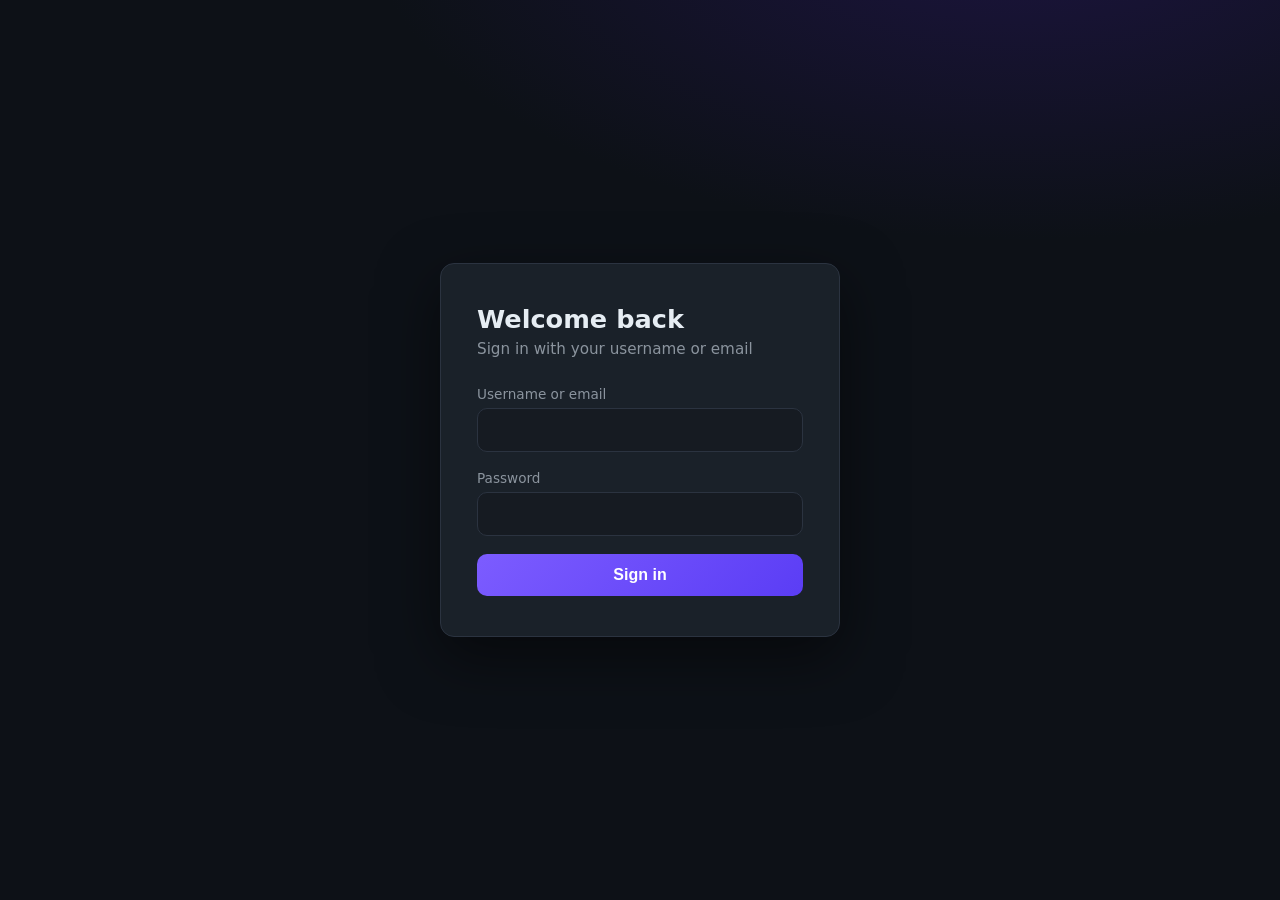
<file: index.html>
<!DOCTYPE html>
<html lang="en">
<head>
  <meta charset="UTF-8" />
  <meta name="viewport" content="width=device-width, initial-scale=1.0" />
  <title>GraphQL Profile</title>
  <link rel="stylesheet" href="css/style.css" />
</head>
<body>

  <!-- ===================== LOGIN VIEW ===================== -->
  <section id="login-view" class="view hidden">
    <div class="login-card">
      <h1 class="login-title">Welcome back</h1>
      <p class="login-subtitle">Sign in with your username or email</p>

      <form id="login-form" novalidate>
        <label class="field">
          <span>Username or email</span>
          <input type="text" id="identifier" autocomplete="username" required />
        </label>

        <label class="field">
          <span>Password</span>
          <input type="password" id="password" autocomplete="current-password" required />
        </label>

        <p id="login-error" class="login-error hidden"></p>

        <button type="submit" id="login-btn" class="btn-primary">Sign in</button>
      </form>
    </div>
  </section>

  <!-- ===================== PROFILE VIEW ===================== -->
  <section id="profile-view" class="view hidden">
    <header class="topbar">
      <div class="brand">GraphQL<span>Profile</span></div>
      <div class="topbar-right">
        <span id="header-login" class="header-login"></span>
        <a href="graphiql.html" class="btn-ghost btn-link">GraphiQL</a>
        <button id="logout-btn" class="btn-ghost">Log out</button>
      </div>
    </header>

    <main class="content">
      <p id="profile-loading" class="loading">Loading your data…</p>
      <p id="profile-error" class="profile-error hidden"></p>

      <div id="profile-body" class="hidden">

        <!-- ===== Info cards ===== -->
        <section class="cards-grid">
          <article class="card" id="card-user">
            <h2 class="card-title">Identity</h2>
            <div class="identity">
              <div class="avatar" id="avatar"></div>
              <div>
                <p class="identity-name" id="user-name"></p>
                <p class="identity-login" id="user-login"></p>
                <p class="identity-meta" id="user-meta"></p>
              </div>
            </div>
          </article>

          <article class="card" id="card-xp">
            <h2 class="card-title">Experience</h2>
            <p class="big-number" id="total-xp"></p>
            <p class="card-note" id="xp-note"></p>
          </article>

          <article class="card" id="card-audits">
            <h2 class="card-title">Audits</h2>
            <p class="big-number" id="audit-ratio"></p>
            <div class="audit-bars">
              <div class="audit-row">
                <span>Done</span>
                <div class="bar-track"><div class="bar-fill up" id="audit-up-bar"></div></div>
                <span id="audit-up"></span>
              </div>
              <div class="audit-row">
                <span>Received</span>
                <div class="bar-track"><div class="bar-fill down" id="audit-down-bar"></div></div>
                <span id="audit-down"></span>
              </div>
            </div>
          </article>

          <article class="card" id="card-projects">
            <h2 class="card-title">Projects</h2>
            <p class="big-number" id="projects-passed"></p>
            <p class="card-note" id="projects-note"></p>
          </article>
        </section>

        <!-- ===== Statistics (SVG graphs) ===== -->
        <h2 class="section-title">Statistics</h2>
        <section class="charts-grid">
          <article class="card chart-card wide">
            <h3 class="card-title">XP progress over time</h3>
            <div id="chart-xp-time" class="chart"></div>
          </article>

          <article class="card chart-card wide">
            <h3 class="card-title">XP earned by project</h3>
            <div id="chart-xp-project" class="chart"></div>
          </article>

          <article class="card chart-card">
            <h3 class="card-title">Audit ratio</h3>
            <div id="chart-audit" class="chart"></div>
          </article>

          <article class="card chart-card">
            <h3 class="card-title">Projects pass / fail</h3>
            <div id="chart-passfail" class="chart"></div>
          </article>

          <article class="card chart-card wide hidden" id="skills-card">
            <h3 class="card-title">Best skills</h3>
            <div id="chart-skills" class="chart"></div>
          </article>
        </section>

      </div>
    </main>
  </section>

  <div id="tooltip" class="tooltip hidden"></div>

  <script type="module" src="js/app.js"></script>
</body>
</html>
</file>
<file: css/style.css>
:root {
  --bg: #0d1117;
  --bg-soft: #161b22;
  --card: #1a2129;
  --border: #2b3340;
  --text: #e6edf3;
  --text-dim: #8b949e;
  --accent: #7c5cff;
  --accent-2: #2dd4bf;
  --danger: #f85149;
  --ok: #3fb950;
  --radius: 14px;
  font-size: 16px;
}

* { box-sizing: border-box; margin: 0; padding: 0; }

body {
  font-family: "Segoe UI", system-ui, -apple-system, sans-serif;
  background: radial-gradient(1200px 600px at 80% -10%, #1c1440 0%, var(--bg) 55%);
  color: var(--text);
  min-height: 100vh;
}

.hidden { display: none !important; }

.view { min-height: 100vh; }

/* ===================== Login ===================== */

#login-view {
  display: flex;
  align-items: center;
  justify-content: center;
  padding: 24px;
}

.login-card {
  width: 100%;
  max-width: 400px;
  background: var(--card);
  border: 1px solid var(--border);
  border-radius: var(--radius);
  padding: 40px 36px;
  box-shadow: 0 20px 60px rgba(0, 0, 0, 0.5);
}

.login-title { font-size: 1.6rem; margin-bottom: 6px; }

.login-subtitle { color: var(--text-dim); margin-bottom: 28px; font-size: 0.95rem; }

.field { display: block; margin-bottom: 18px; }

.field span {
  display: block;
  font-size: 0.85rem;
  color: var(--text-dim);
  margin-bottom: 6px;
}

.field input {
  width: 100%;
  padding: 12px 14px;
  background: var(--bg-soft);
  border: 1px solid var(--border);
  border-radius: 10px;
  color: var(--text);
  font-size: 1rem;
  outline: none;
  transition: border-color 0.15s;
}

.field input:focus { border-color: var(--accent); }

.login-error {
  color: var(--danger);
  background: rgba(248, 81, 73, 0.1);
  border: 1px solid rgba(248, 81, 73, 0.4);
  border-radius: 10px;
  padding: 10px 14px;
  font-size: 0.9rem;
  margin-bottom: 18px;
}

.btn-primary {
  width: 100%;
  padding: 12px;
  border: none;
  border-radius: 10px;
  background: linear-gradient(135deg, var(--accent), #5b3df5);
  color: #fff;
  font-size: 1rem;
  font-weight: 600;
  cursor: pointer;
  transition: filter 0.15s, transform 0.1s;
}

.btn-primary:hover { filter: brightness(1.12); }
.btn-primary:active { transform: scale(0.98); }
.btn-primary:disabled { opacity: 0.6; cursor: wait; }

/* ===================== Topbar ===================== */

.topbar {
  display: flex;
  align-items: center;
  justify-content: space-between;
  padding: 16px 32px;
  border-bottom: 1px solid var(--border);
  background: rgba(13, 17, 23, 0.8);
  backdrop-filter: blur(8px);
  position: sticky;
  top: 0;
  z-index: 10;
}

.brand { font-weight: 700; font-size: 1.1rem; letter-spacing: 0.3px; }
.brand span { color: var(--accent); }

.topbar-right { display: flex; align-items: center; gap: 16px; }

.header-login { color: var(--text-dim); font-size: 0.95rem; }

.btn-ghost {
  padding: 8px 16px;
  background: transparent;
  border: 1px solid var(--border);
  border-radius: 10px;
  color: var(--text);
  cursor: pointer;
  font-size: 0.9rem;
  transition: border-color 0.15s, background 0.15s;
}

.btn-ghost:hover { border-color: var(--danger); color: var(--danger); }

.btn-link { text-decoration: none; }
.btn-link:hover { border-color: var(--accent); color: var(--accent); }

/* ===================== Content ===================== */

.content {
  max-width: 1100px;
  margin: 0 auto;
  padding: 32px 24px 64px;
}

.loading { color: var(--text-dim); text-align: center; padding: 48px 0; }

.profile-error {
  color: var(--danger);
  text-align: center;
  padding: 48px 0;
}

.section-title { margin: 40px 4px 18px; font-size: 1.3rem; }

/* ===================== Cards ===================== */

.cards-grid {
  display: grid;
  grid-template-columns: repeat(auto-fit, minmax(230px, 1fr));
  gap: 18px;
}

.card {
  background: var(--card);
  border: 1px solid var(--border);
  border-radius: var(--radius);
  padding: 22px;
}

.card-title {
  font-size: 0.8rem;
  text-transform: uppercase;
  letter-spacing: 1.2px;
  color: var(--text-dim);
  margin-bottom: 14px;
  font-weight: 600;
}

.identity { display: flex; gap: 14px; align-items: center; }

.avatar {
  width: 54px;
  height: 54px;
  border-radius: 50%;
  background: linear-gradient(135deg, var(--accent), var(--accent-2));
  display: flex;
  align-items: center;
  justify-content: center;
  font-weight: 700;
  font-size: 1.2rem;
  color: #fff;
  flex-shrink: 0;
}

.identity-name { font-weight: 600; font-size: 1.05rem; }
.identity-login { color: var(--accent-2); font-size: 0.9rem; }
.identity-meta { color: var(--text-dim); font-size: 0.8rem; margin-top: 4px; }

.big-number {
  font-size: 1.9rem;
  font-weight: 700;
  background: linear-gradient(90deg, var(--accent), var(--accent-2));
  -webkit-background-clip: text;
  background-clip: text;
  color: transparent;
  margin-bottom: 6px;
}

.card-note { color: var(--text-dim); font-size: 0.85rem; }

.audit-bars { display: flex; flex-direction: column; gap: 8px; margin-top: 4px; }

.audit-row {
  display: grid;
  grid-template-columns: 62px 1fr auto;
  align-items: center;
  gap: 10px;
  font-size: 0.8rem;
  color: var(--text-dim);
}

.bar-track {
  height: 6px;
  background: var(--bg-soft);
  border-radius: 3px;
  overflow: hidden;
}

.bar-fill { height: 100%; border-radius: 3px; }
.bar-fill.up { background: var(--accent-2); }
.bar-fill.down { background: var(--accent); }

/* ===================== Charts ===================== */

.charts-grid {
  display: grid;
  grid-template-columns: repeat(2, 1fr);
  gap: 18px;
}

.chart-card.wide { grid-column: span 2; }

.chart svg { width: 100%; height: auto; display: block; }

@media (max-width: 760px) {
  .charts-grid { grid-template-columns: 1fr; }
  .chart-card.wide { grid-column: span 1; }
  .content { padding: 24px 14px 48px; }
  .topbar { padding: 14px 16px; }
}

/* SVG element styles */

.grid-line { stroke: var(--border); stroke-width: 1; stroke-dasharray: 3 4; }
.axis-label { fill: var(--text-dim); font-size: 11px; }

.bar-rect { transition: opacity 0.15s; cursor: pointer; }
.bar-rect:hover { opacity: 0.8; }

.donut-seg { transition: opacity 0.15s; cursor: pointer; }
.donut-seg:hover { opacity: 0.85; }

/* Tooltip */

.tooltip {
  position: fixed;
  pointer-events: none;
  background: #05070a;
  border: 1px solid var(--border);
  border-radius: 8px;
  padding: 8px 12px;
  font-size: 0.8rem;
  color: var(--text);
  z-index: 100;
  max-width: 260px;
  box-shadow: 0 8px 24px rgba(0, 0, 0, 0.6);
  white-space: nowrap;
}

.tooltip b { color: var(--accent-2); }
</file>
